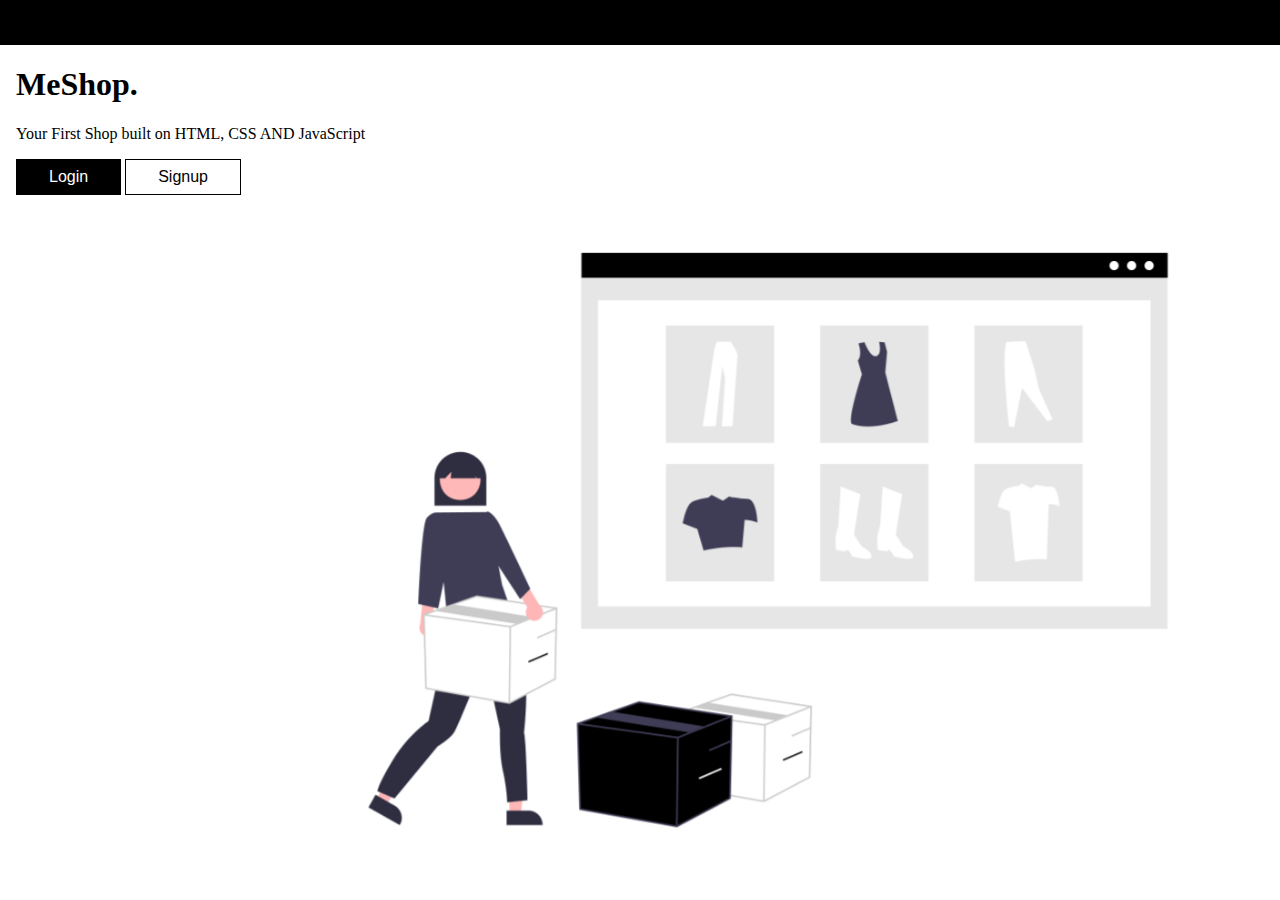
<file: index.html>
<!DOCTYPE html>
<html>
<head>
	<meta charset="utf-8"/>
	<meta http-equiv="X-UA-Compatible" content="IE=edge"/>
	<title>MeShop</title>
	<meta name="description" content=""/>
	<meta name="viewport" content="width=device-width, initial-scale=1"/>
	<link rel="stylesheet" href="styles.css"/>
	<script src="script.js" defer></script>
	<script src="https://code.jquery.com/jquery-3.7.0.min.js" integrity="sha256-2Pmvv0kuTBOenSvLm6bvfBSSHrUJ+3A7x6P5Ebd07/g=" crossorigin="anonymous"></script>
</head>
<body>
<header class="navBarContainer">
	<div id="nav-placeholder"></div>
</header>
<script>
	$.get("nav.html", function(data){
		$("#nav-placeholder").replaceWith(data);
	});
</script>
<main>
	<h1>MeShop.</h1>
	<div>Your First Shop built on HTML, CSS AND JavaScript</div>
	<div>
		<button id="loginBtn" class="filledButton" onclick="location.href = 'login.html';">Login</button>
		<button id="submitBtn" class="outlinedBtn" onclick="location.href = 'signup.html';">Signup</button>
	</div>
	<div class="indexImage"><img src="assets/landingPagePic.png" alt="image"></div>
</main>
</body>
</html>
</file>
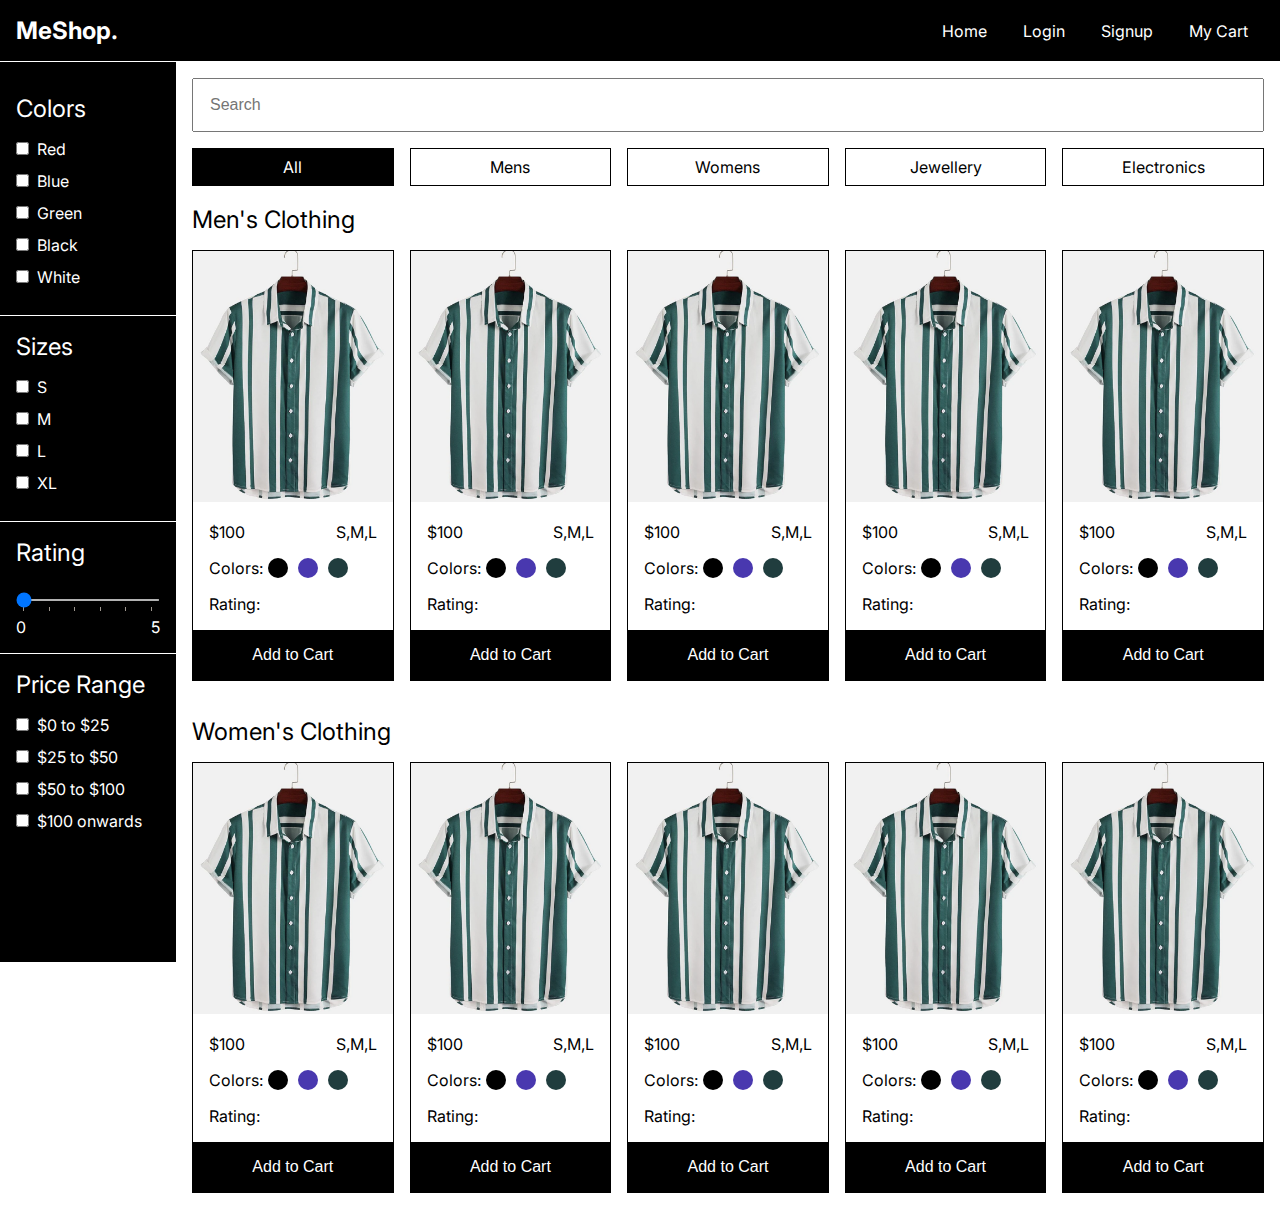
<file: shop/index.html>
<!DOCTYPE html>
<html lang="en">
  <head>
    <meta charset="UTF-8" />
    <meta http-equiv="X-UA-Compatible" content="IE=edge" />
    <meta name="viewport" content="width=device-width, initial-scale=1.0" />
    <title>MeShop.</title>
    <link rel="stylesheet" href="styles.css" />
  </head>
  <body>
    <nav>
      <div class="brand">
        <a href="/">MeShop.</a>
      </div>
      <div class="nav-items">
        <a href="/">Home</a>
        <a href="/login">Login</a>
        <a href="/signup">Signup</a>
        <a href="/cart">My Cart</a>
      </div>
    </nav>

    <main>
      <aside>
        <section>
          <title>Colors</title>
          <ul>
            <li>
              <input id="red" type="checkbox" name="color" />
              <label for="red">Red</label>
            </li>
            <li>
              <input id="blue" type="checkbox" name="color" />
              <label for="blue">Blue</label>
            </li>
            <li>
              <input id="green" type="checkbox" name="color" />
              <label for="green">Green</label>
            </li>
            <li>
              <input id="black" type="checkbox" name="color" />
              <label for="black">Black</label>
            </li>
            <li>
              <input id="white" type="checkbox" name="color" />
              <label for="white">White</label>
            </li>
          </ul>
        </section>
        <section>
          <title>Sizes</title>
          <ul>
            <li>
              <input id="s" type="checkbox" name="color" />
              <label for="s">S</label>
            </li>
            <li>
              <input id="m" type="checkbox" name="color" />
              <label for="m">M</label>
            </li>
            <li>
              <input id="l" type="checkbox" name="color" />
              <label for="l">L</label>
            </li>
            <li>
              <input id="xl" type="checkbox" name="color" />
              <label for="xl">XL</label>
            </li>
          </ul>
        </section>
        <section>
          <title>Rating</title>
          <input
            type="range"
            id="range"
            min="0"
            max="5"
            value="0"
            list="values"
          />
          <datalist id="values">
            <option value="0" label="0"></option>
            <option value="1"></option>
            <option value="2"></option>
            <option value="3"></option>
            <option value="4"></option>
            <option value="5" label="5"></option>
          </datalist>
        </section>
        <section>
          <title>Price Range</title>
          <ul>
            <li>
              <input id="0-25" type="checkbox" name="prange" />
              <label for="0-25">$0 to $25</label>
            </li>
            <li>
              <input id="25-50" type="checkbox" name="prange" />
              <label for="25-50">$25 to $50</label>
            </li>
            <li>
              <input id="50-100" type="checkbox" name="prange" />
              <label for="50-100">$50 to $100</label>
            </li>
            <li>
              <input id="100on" type="checkbox" name="prange" />
              <label for="100on">$100 onwards</label>
            </li>
          </ul>
        </section>
      </aside>
      <main-content>
        <input type="text" placeholder="Search" />
        <div class="filters">
          <div class="filter active">All</div>
          <div class="filter">Mens</div>
          <div class="filter">Womens</div>
          <div class="filter">Jewellery</div>
          <div class="filter">Electronics</div>
        </div>
        <section>
          <title>Men's Clothing</title>
          <div class="items">
            <div class="item">
              <img src="tshirt.png" alt="Item" />
              <div class="info">
                <div class="row">
                  <div class="price">$100</div>
                  <div class="sized">S,M,L</div>
                </div>
                <div class="colors">
                  Colors:
                  <div class="row">
                    <div class="circle" style="background-color: #000"></div>
                    <div class="circle" style="background-color: #4938af"></div>
                    <div class="circle" style="background-color: #203d3e"></div>
                  </div>
                </div>
                <div class="row">Rating:</div>
              </div>
              <button id="addBtn">Add to Cart</button>
            </div>
            <div class="item">
              <img src="tshirt.png" alt="Item" />
              <div class="info">
                <div class="row">
                  <div class="price">$100</div>
                  <div class="sized">S,M,L</div>
                </div>
                <div class="colors">
                  Colors:
                  <div class="row">
                    <div class="circle" style="background-color: #000"></div>
                    <div class="circle" style="background-color: #4938af"></div>
                    <div class="circle" style="background-color: #203d3e"></div>
                  </div>
                </div>
                <div class="row">Rating:</div>
              </div>
              <button id="addBtn">Add to Cart</button>
            </div>
            <div class="item">
              <img src="tshirt.png" alt="Item" />
              <div class="info">
                <div class="row">
                  <div class="price">$100</div>
                  <div class="sized">S,M,L</div>
                </div>
                <div class="colors">
                  Colors:
                  <div class="row">
                    <div class="circle" style="background-color: #000"></div>
                    <div class="circle" style="background-color: #4938af"></div>
                    <div class="circle" style="background-color: #203d3e"></div>
                  </div>
                </div>
                <div class="row">Rating:</div>
              </div>
              <button id="addBtn">Add to Cart</button>
            </div>
            <div class="item">
              <img src="tshirt.png" alt="Item" />
              <div class="info">
                <div class="row">
                  <div class="price">$100</div>
                  <div class="sized">S,M,L</div>
                </div>
                <div class="colors">
                  Colors:
                  <div class="row">
                    <div class="circle" style="background-color: #000"></div>
                    <div class="circle" style="background-color: #4938af"></div>
                    <div class="circle" style="background-color: #203d3e"></div>
                  </div>
                </div>
                <div class="row">Rating:</div>
              </div>
              <button id="addBtn">Add to Cart</button>
            </div>
            <div class="item">
              <img src="tshirt.png" alt="Item" />
              <div class="info">
                <div class="row">
                  <div class="price">$100</div>
                  <div class="sized">S,M,L</div>
                </div>
                <div class="colors">
                  Colors:
                  <div class="row">
                    <div class="circle" style="background-color: #000"></div>
                    <div class="circle" style="background-color: #4938af"></div>
                    <div class="circle" style="background-color: #203d3e"></div>
                  </div>
                </div>
                <div class="row">Rating:</div>
              </div>
              <button id="addBtn">Add to Cart</button>
            </div>
          </div>
        </section>

        <section>
          <title>Women's Clothing</title>
          <div class="items">
            <div class="item">
              <img src="tshirt.png" alt="Item" />
              <div class="info">
                <div class="row">
                  <div class="price">$100</div>
                  <div class="sized">S,M,L</div>
                </div>
                <div class="colors">
                  Colors:
                  <div class="row">
                    <div class="circle" style="background-color: #000"></div>
                    <div class="circle" style="background-color: #4938af"></div>
                    <div class="circle" style="background-color: #203d3e"></div>
                  </div>
                </div>
                <div class="row">Rating:</div>
              </div>
              <button id="addBtn">Add to Cart</button>
            </div>
            <div class="item">
              <img src="tshirt.png" alt="Item" />
              <div class="info">
                <div class="row">
                  <div class="price">$100</div>
                  <div class="sized">S,M,L</div>
                </div>
                <div class="colors">
                  Colors:
                  <div class="row">
                    <div class="circle" style="background-color: #000"></div>
                    <div class="circle" style="background-color: #4938af"></div>
                    <div class="circle" style="background-color: #203d3e"></div>
                  </div>
                </div>
                <div class="row">Rating:</div>
              </div>
              <button id="addBtn">Add to Cart</button>
            </div>
            <div class="item">
              <img src="tshirt.png" alt="Item" />
              <div class="info">
                <div class="row">
                  <div class="price">$100</div>
                  <div class="sized">S,M,L</div>
                </div>
                <div class="colors">
                  Colors:
                  <div class="row">
                    <div class="circle" style="background-color: #000"></div>
                    <div class="circle" style="background-color: #4938af"></div>
                    <div class="circle" style="background-color: #203d3e"></div>
                  </div>
                </div>
                <div class="row">Rating:</div>
              </div>
              <button id="addBtn">Add to Cart</button>
            </div>
            <div class="item">
              <img src="tshirt.png" alt="Item" />
              <div class="info">
                <div class="row">
                  <div class="price">$100</div>
                  <div class="sized">S,M,L</div>
                </div>
                <div class="colors">
                  Colors:
                  <div class="row">
                    <div class="circle" style="background-color: #000"></div>
                    <div class="circle" style="background-color: #4938af"></div>
                    <div class="circle" style="background-color: #203d3e"></div>
                  </div>
                </div>
                <div class="row">Rating:</div>
              </div>
              <button id="addBtn">Add to Cart</button>
            </div>
            <div class="item">
              <img src="tshirt.png" alt="Item" />
              <div class="info">
                <div class="row">
                  <div class="price">$100</div>
                  <div class="sized">S,M,L</div>
                </div>
                <div class="colors">
                  Colors:
                  <div class="row">
                    <div class="circle" style="background-color: #000"></div>
                    <div class="circle" style="background-color: #4938af"></div>
                    <div class="circle" style="background-color: #203d3e"></div>
                  </div>
                </div>
                <div class="row">Rating:</div>
              </div>
              <button id="addBtn">Add to Cart</button>
            </div>
          </div>
        </section>
      </main-content>
    </main>
  </body>
</html>
</file>
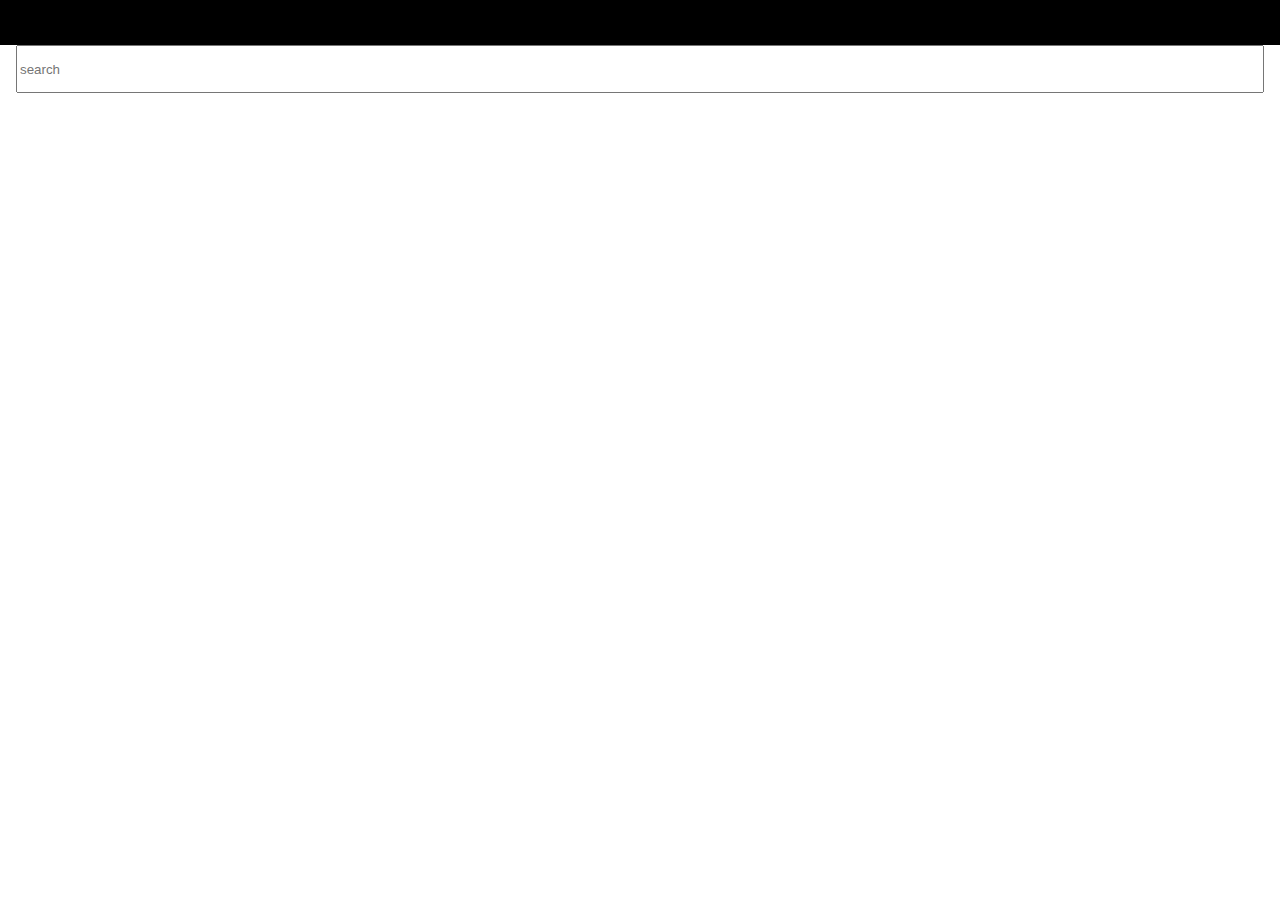
<file: home.html>
<!doctype html>
<html lang="en">
<head>
	<meta charset="UTF-8">
	<meta name="viewport"
	      content="width=device-width, user-scalable=no, initial-scale=1.0, maximum-scale=1.0, minimum-scale=1.0">
	<meta http-equiv="X-UA-Compatible" content="ie=edge">
	<title>Login</title>
	<link rel="stylesheet" href="styles.css"/>
	<script src="script.js" defer></script>
	<script src="https://code.jquery.com/jquery-3.7.0.min.js" integrity="sha256-2Pmvv0kuTBOenSvLm6bvfBSSHrUJ+3A7x6P5Ebd07/g=" crossorigin="anonymous"></script>
</head>
<body>
<header class="navBarContainer">
	<div id="nav-placeholder"></div>
</header>
<script>
	$.get("nav.html", function(data){
		$("#nav-placeholder").replaceWith(data);
	});
</script>
<main>
	<input type="search" name="search" id="prodSearch" placeholder="search">
</main>
</body>
</html>
</file>
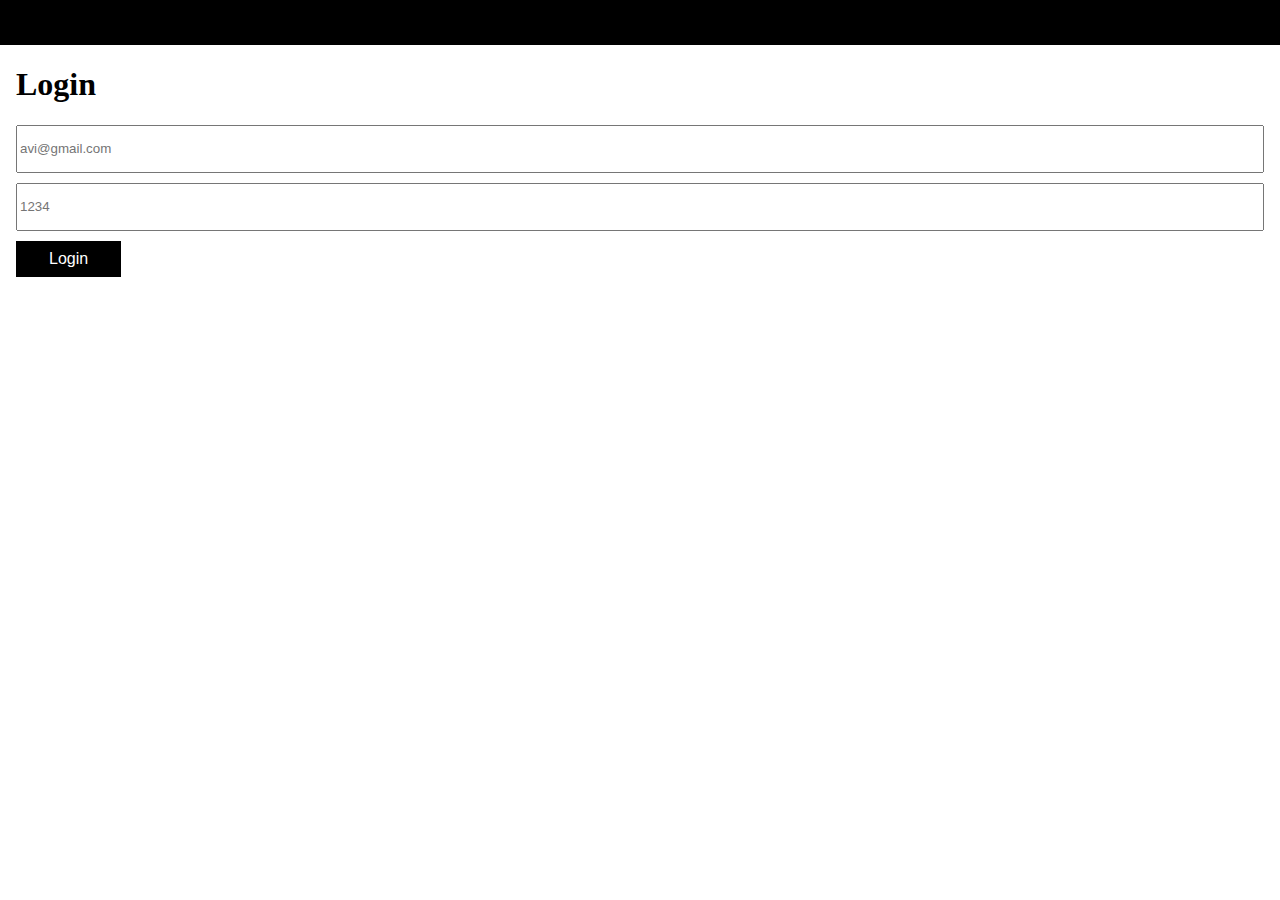
<file: login.html>
<!doctype html>
<html lang="en">
<head>
	<meta charset="UTF-8">
	<meta name="viewport"
	      content="width=device-width, user-scalable=no, initial-scale=1.0, maximum-scale=1.0, minimum-scale=1.0">
	<meta http-equiv="X-UA-Compatible" content="ie=edge">
	<title>Login</title>
	<link rel="stylesheet" href="styles.css"/>
	<script src="script.js" defer></script>
	<script src="https://code.jquery.com/jquery-3.7.0.min.js" integrity="sha256-2Pmvv0kuTBOenSvLm6bvfBSSHrUJ+3A7x6P5Ebd07/g=" crossorigin="anonymous"></script>
</head>
<body>
<header class="navBarContainer">
	<div id="nav-placeholder"></div>
</header>
<script>
	$.get("nav.html", function(data){
		$("#nav-placeholder").replaceWith(data);
	});
</script>
<main>
	<h1>Login</h1>

	<form action="post">
		<input type="email" name="email" placeholder="avi@gmail.com">
		<input type="password" name="password" placeholder="1234">
		<button type="submit" class="filledButton">Login</button>
	</form>
</main>
</body>
</html>
</file>
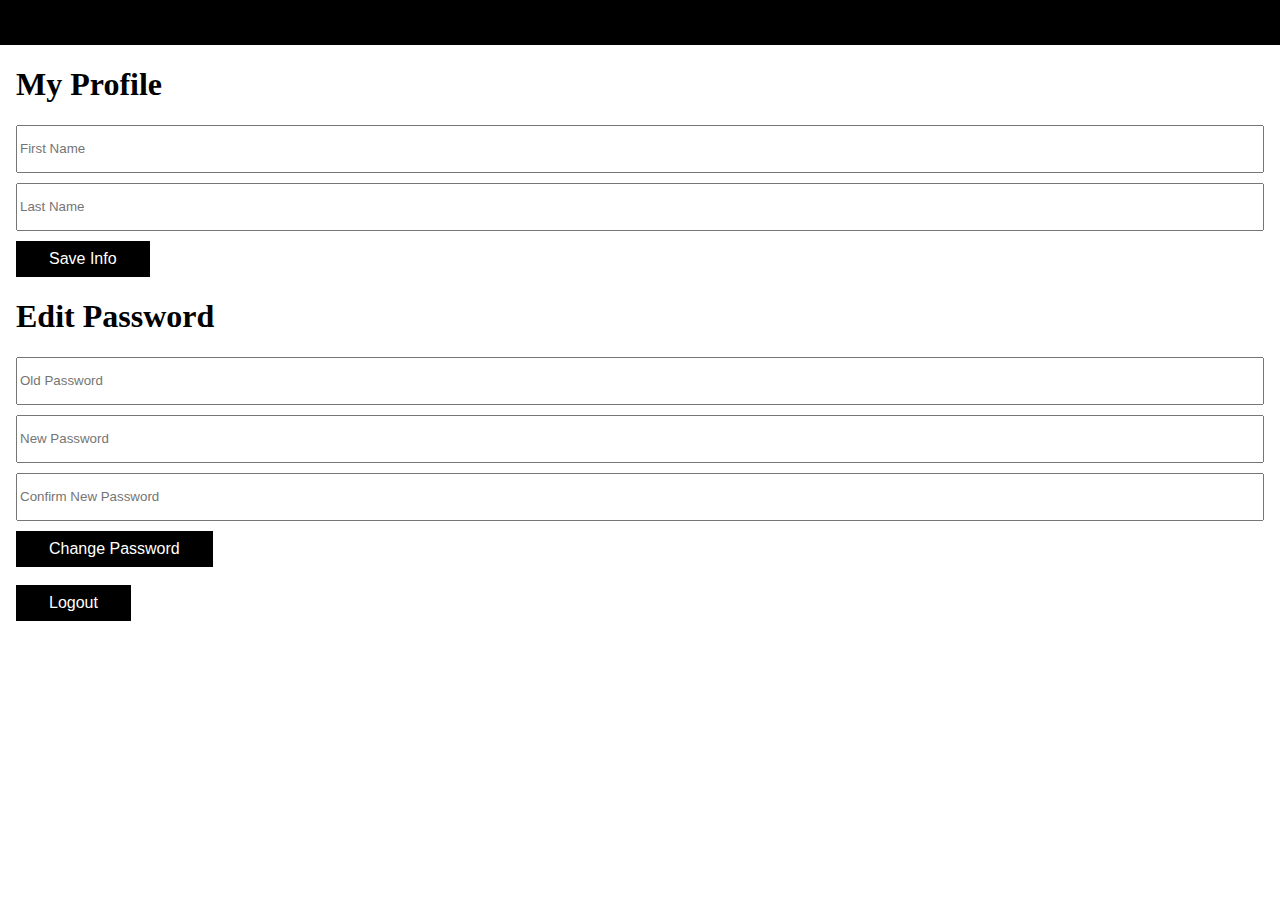
<file: profile.html>
<!doctype html>
<html lang="en">
<head>
	<meta charset="UTF-8">
	<meta name="viewport"
	      content="width=device-width, user-scalable=no, initial-scale=1.0, maximum-scale=1.0, minimum-scale=1.0">
	<meta http-equiv="X-UA-Compatible" content="ie=edge">
	<title>Profile</title>
	<link rel="stylesheet" href="styles.css"/>
	<script src="script.js" defer></script>
	<script src="https://code.jquery.com/jquery-3.7.0.min.js" integrity="sha256-2Pmvv0kuTBOenSvLm6bvfBSSHrUJ+3A7x6P5Ebd07/g=" crossorigin="anonymous"></script>
</head>
<body>
<header class="navBarContainer">
	<div id="nav-placeholder"></div>
</header>
<script>
	$.get("nav.html", function(data){
		$("#nav-placeholder").replaceWith(data);
	});
</script>
<main>
	<h1>My Profile</h1>

	<form action="post">
		<input type="text" name="fName" placeholder="First Name">
		<input type="text" name="lName" placeholder="Last Name">
		<button type="submit" class="filledButton">Save Info</button>
	</form>

	<h1>Edit Password</h1>
	<form action="post">
		<input type="password" name="oldPassword" placeholder="Old Password">
		<input type="password" name="newPassword" placeholder="New Password">
		<input type="password" name="confPassword" placeholder="Confirm New Password">
		<button type="submit" class="filledButton">Change Password</button>
	</form>
	<br>
	<button class="filledButton">Logout</button>
</main>
</body>
</html>
</file>
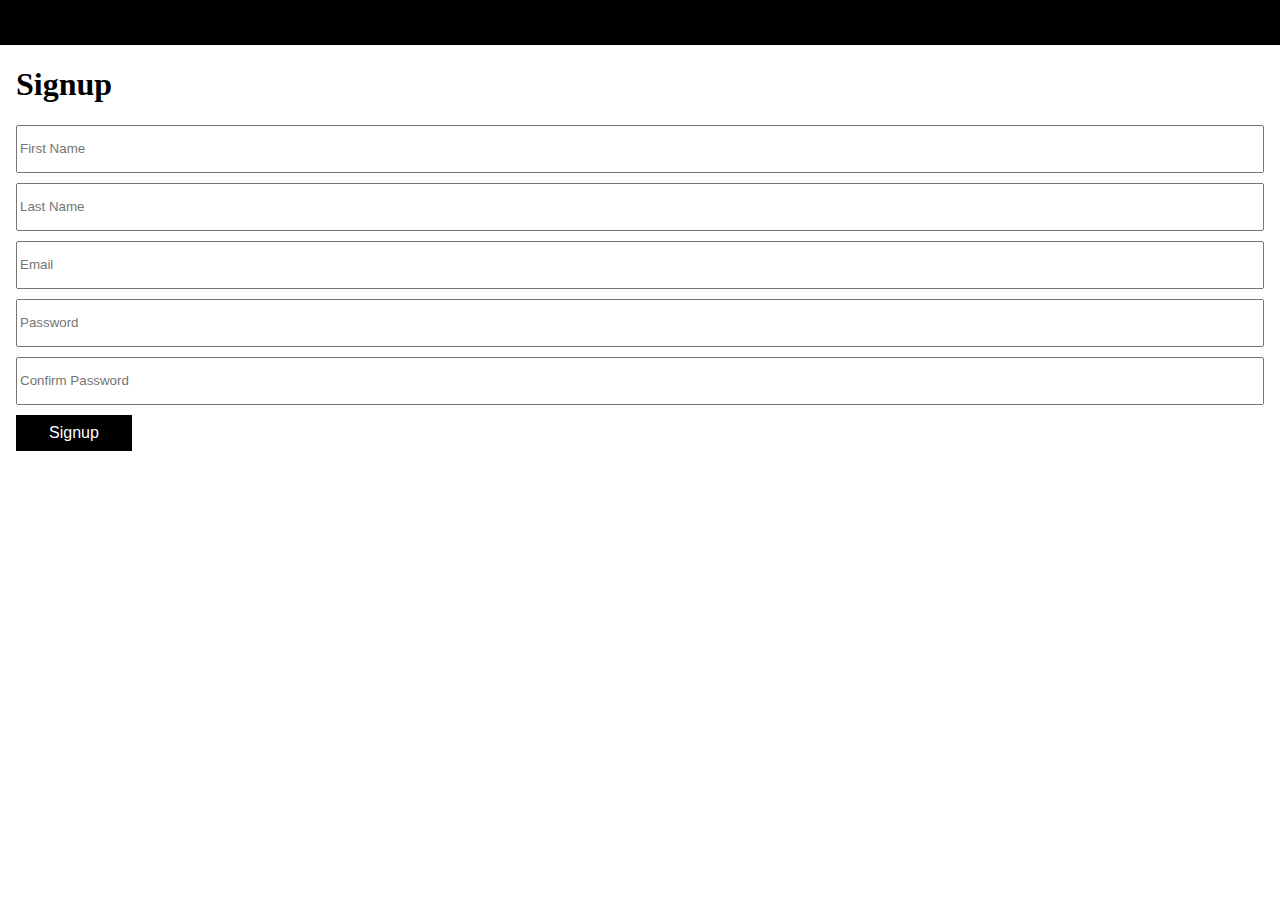
<file: signup.html>
<!doctype html>
<html lang="en">
<head>
	<meta charset="UTF-8">
	<meta name="viewport"
	      content="width=device-width, user-scalable=no, initial-scale=1.0, maximum-scale=1.0, minimum-scale=1.0">
	<meta http-equiv="X-UA-Compatible" content="ie=edge">
	<title>Signup</title>
	<link rel="stylesheet" href="styles.css"/>
	<script src="script.js" defer></script>
	<script src="https://code.jquery.com/jquery-3.7.0.min.js" integrity="sha256-2Pmvv0kuTBOenSvLm6bvfBSSHrUJ+3A7x6P5Ebd07/g=" crossorigin="anonymous"></script>
</head>
<body>
<header class="navBarContainer">
	<div id="nav-placeholder"></div>
</header>
<script>
	$.get("nav.html", function(data){
		$("#nav-placeholder").replaceWith(data);
	});
</script>
<main>
	<h1>Signup</h1>

	<form action="post">
		<input type="text" name="fName" placeholder="First Name">
		<input type="text" name="lName" placeholder="Last Name">
		<input type="email" name="email" placeholder="Email">
		<input type="password" name="password" placeholder="Password">
		<input type="password" name="confPassword" placeholder="Confirm Password">
		<button type="submit" class="filledButton">Signup</button>
	</form>
</main>
</body>
</html>
</file>
<file: styles.css>
/* Write styles here */
*, *:before, *:after{
	box-sizing: border-box;
}

body{
	height: 100vh;
	width: 100vw;
	margin: 0;
	padding: 0;
	position: relative;
	font-size: 16px;
	font-family: cursive;
}

.navBarContainer{
	width: 100vw;
	height: 5vh;
	background: #000;
}
#myNavBar{
	width: 100%;
	height: 100%;
	padding: 0 1rem 0 1rem;
	position: sticky;
	top: 0;
	display: flex;
	justify-content: space-between;
	align-items: center;
}

.navLinks{
	text-decoration: none;
	color: beige;
}
#myNavBar .rNav .navLinks:not(:last-child){
	margin-right: .6rem;
}
.navLinks:hover, .navLinks:active{
	color: white;
}

main{
	margin-left: 1rem;
	margin-right: 1rem;
}
main div{
	margin-bottom: 1rem;
}

button{
	font-size: 1rem;
	padding: 0.5rem 2rem;
	border-radius: 0;
}

.outlinedBtn{
	color: black;
	background-color: transparent;
	border: 1px solid black;
}
.outlinedBtn:active{
	color: white;
	background-color: #000;
	transition-duration: 500ms;
}
.filledButton{
	color: white;
	background-color: #000;
	border: 1px solid black;
}
.filledButton:active{
	color: black;
	background-color: transparent;
	border: 1px solid transparent;
	transition-duration: 500ms;
}


.indexImage img{
	object-fit: contain;
	position: fixed;
	bottom: 0;
	right: 0;
	height: 80vh;
	width: 80vw;
}

form *:not(:last-child){
	margin-bottom: 10px;
}

input{
	width: 100%;
	height: 3rem;
}
</file>
<file: shop/styles.css>
@import url("https://fonts.googleapis.com/css2?family=Inter:wght@100;200;300;400;500;600;700;800;900&display=swap");

* {
  padding: 0;
  margin: 0;
  box-sizing: border-box;
}

body {
  font-family: "Inter", sans-serif;
  overflow-x: hidden;
}

a {
  color: white;
  text-decoration: none;
}

ul {
  list-style: none;
}

input[type="range"] {
  width: 100%;
  height: 2px;
  margin: 1rem auto;
}

datalist {
  display: flex;
  justify-content: space-between;
  color: white;
  width: 100%;
}

nav {
  display: flex;
  justify-content: space-between;
  align-items: center;
  color: white;
  position: sticky;
  z-index: 100;
  top: 0;

  background-color: black;
  border-bottom: 1px solid white;
  padding: 1rem;
  font-size: 1rem;
}

nav .brand {
  font-size: 1.5rem;
  font-weight: bold;
}

nav .nav-items a {
  margin: 0 1rem;
}

main {
  display: flex;
  height: 100vh;
}

main aside {
  flex: 0.2;
  background-color: black;
  color: white;
  height: 100vh;
  position: fixed;
  padding-top: 1rem;
  width: 11rem;
}

main main-content {
  display: block;
  width: 100%;
  margin-left: 11rem;
}

aside section {
  padding: 1rem;
  border-bottom: 1px solid white;
}

aside section:last-child {
  border-bottom: none;
}

aside section title {
  display: block;
  font-size: 1.5rem;
  margin-bottom: 1rem;
}

aside section li {
  margin-bottom: 0.75rem;
}

aside section label {
  cursor: pointer;
  margin-left: 0.25rem;
}

main-content {
  padding: 1rem;
  position: relative;
}

main-content input {
  padding: 1rem;
  width: 100%;
  position: relative;
  font-size: 1rem;
}

main-content .filters {
  display: flex;
  margin-top: 1rem;
  gap: 1rem;
}

main-content .filter {
  flex: 1;
  text-align: center;
  padding: 0.5rem 1rem;
  border: 1px solid black;
  cursor: pointer;
}

main-content .active {
  background-color: black;
  color: white;
}

main-content section {
  margin-top: 1.2rem;
}

main-content section title {
  display: block;
  font-size: 1.5rem;
}

main-content .items {
  display: flex;
  width: auto;
  overflow-x: scroll;
  padding: 1rem 0;
  gap: 1rem;
}

main-content .items .item {
  border: 1px solid black;
  width: 30%;
}

main-content .items .item img {
  max-width: 100%;
}

main-content .items .item .row {
  display: flex;
  justify-content: space-between;
}

main-content .items .item .info {
  padding: 1rem;
}

main-content .items .item button {
  width: 100%;
  border-radius: none;
  border: none;
  padding: 1rem;
  font-size: 1rem;
  color: white;
  background-color: black;
  cursor: pointer;
}

main-content .items .item .colors {
  display: flex;
  margin: 1rem 0;
}

main-content .items .item .circle {
  width: 20px;
  height: 20px;
  border-radius: 100%;
  margin: 0 5px;
}
</file>
